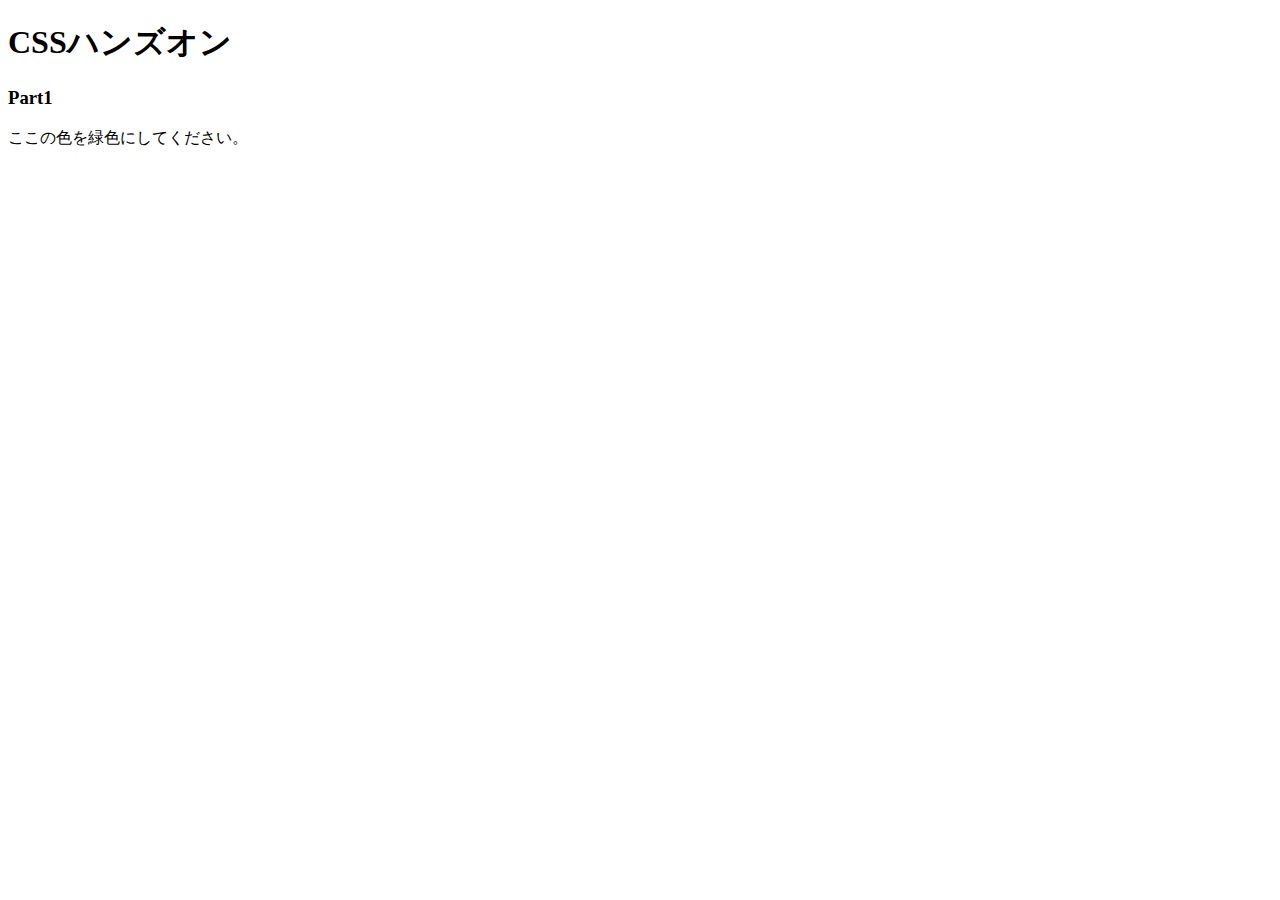
<file: 01.CSSの基本を知ろう/index.html>
<!DOCTYPE html>
<html lang="ja">
<head>
  <meta charset="UTF-8" />
  <!-- ここにstyles.cssを適用するコードを記述 -->
  
  <title>Document</title>
</head>
<body>
  <h1>CSSハンズオン</h1>
  <h3>Part1</h3>
  <p>ここの色を緑色にしてください。</p>
</body>
</html>
</file>
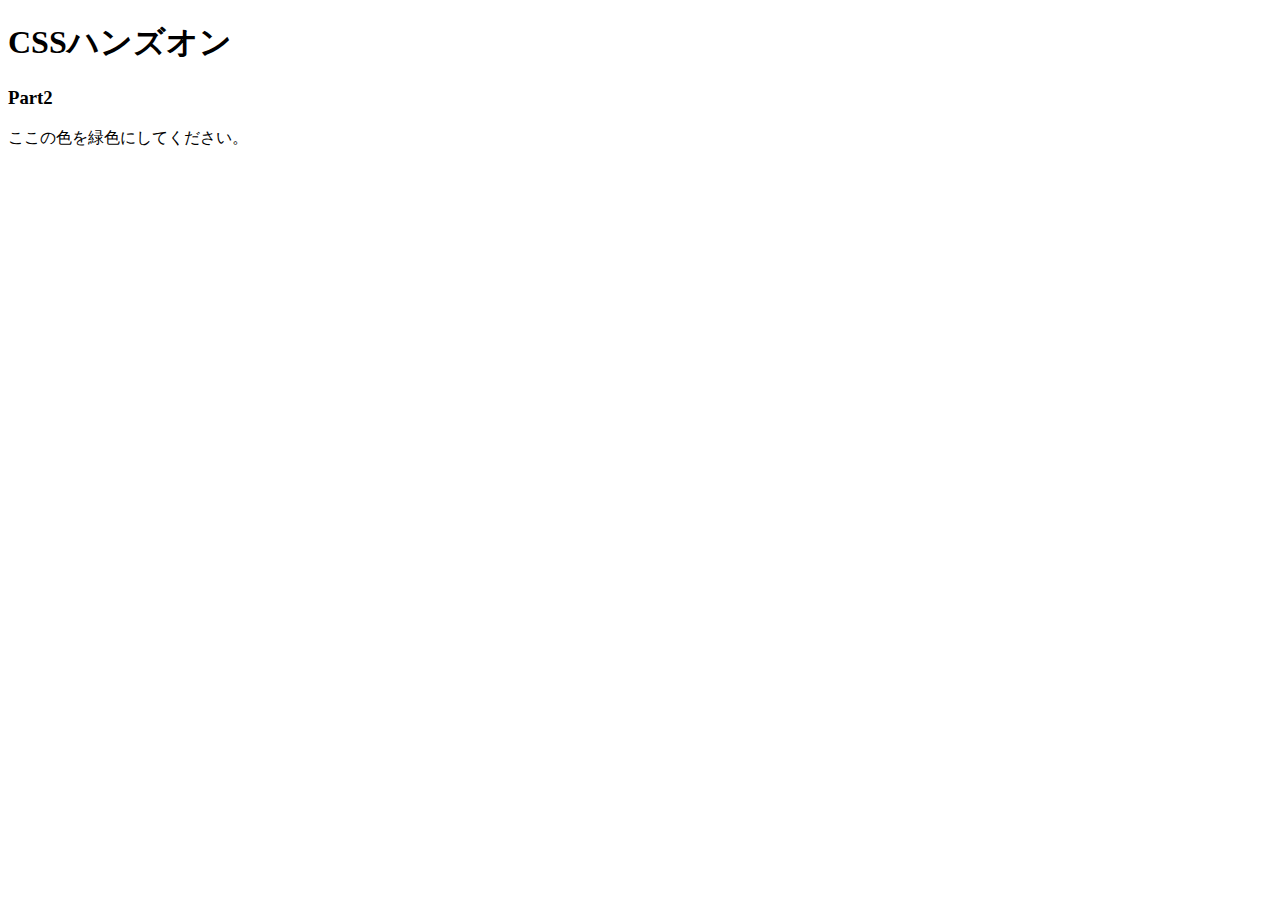
<file: 02.色やサイズを変更してみよう/index.html>
<!DOCTYPE html>
<html lang="ja">
<head>
  <meta charset="UTF-8" />
  <!-- ここにstyles.cssを適用するコードを記述 -->
  <link rel="stylesheet" href="styles.css">  
  <title>Document</title>
</head>
<body>
  <h1>CSSハンズオン</h1>
  <h3>Part2</h3>
  <!-- 「色」にのみCSSを適用するために編集 -->              
  <p>ここの<span>色</span>を緑色にしてください。</p>
</body>
</html>
</file>
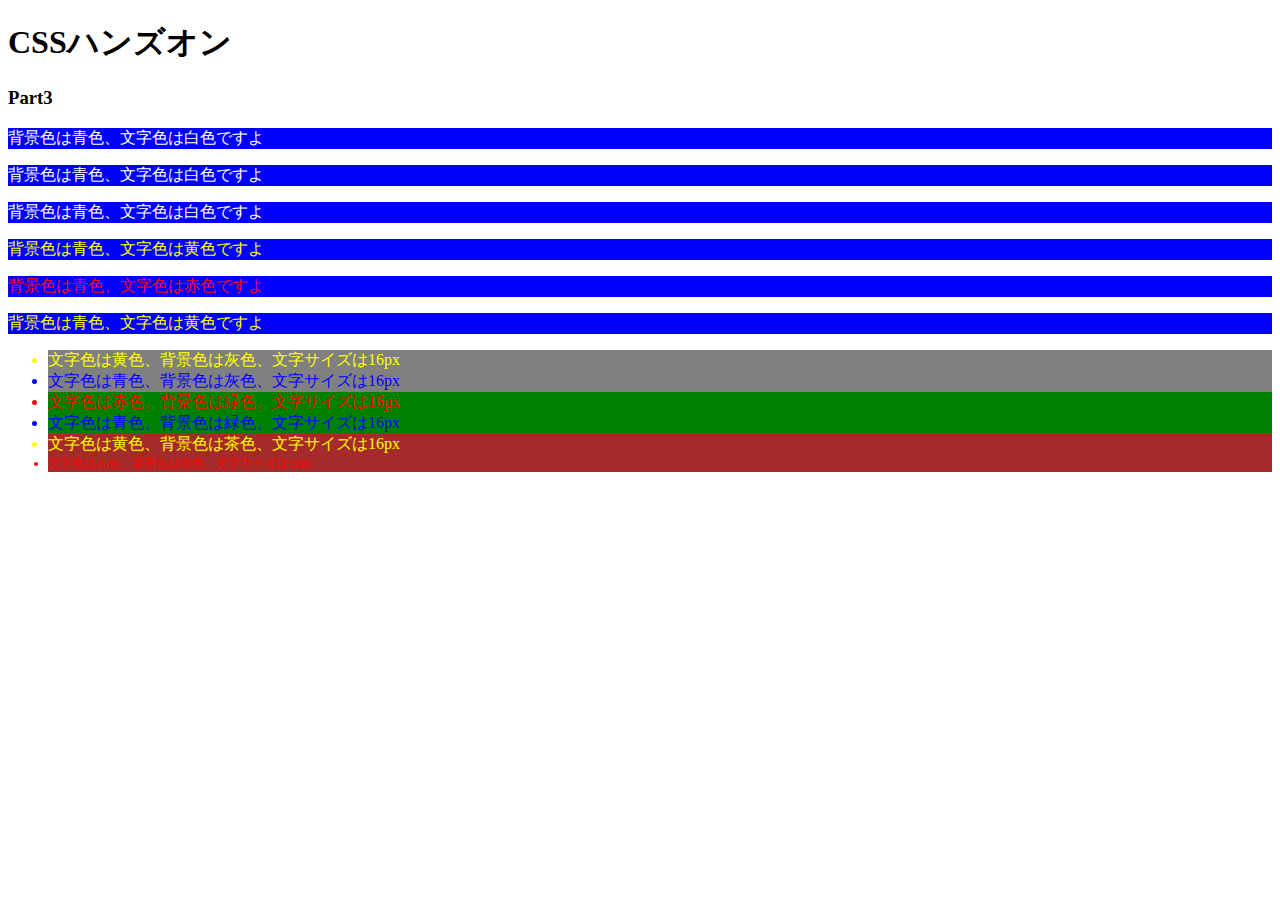
<file: 03.id属性とclass属性/index.html>
<!DOCTYPE html>
<html lang="ja">
<head>
  <meta charset="UTF-8" />
  <link rel="stylesheet" href="styles.css" />
  <title>Document</title>
</head>
<body>
  <h1>CSSハンズオン</h1>
  <h3>Part3</h3>
  <p class="white">背景色は青色、文字色は白色ですよ</p>
  <p class="white">背景色は青色、文字色は白色ですよ</p>
  <p class="white">背景色は青色、文字色は白色ですよ</p>
  <p class="yellow">背景色は青色、文字色は黄色ですよ</p>
  <p id="red">背景色は青色、文字色は赤色ですよ</p>
  <p class="yellow">背景色は青色、文字色は黄色ですよ</p>
  <ul>
    <li class="string-yellow back-gray">文字色は黄色、背景色は灰色、文字サイズは16px</li>
    <li class="string-blue back-gray">文字色は青色、背景色は灰色、文字サイズは16px</li>
    <li class="string-red back-green">文字色は赤色、背景色は緑色、文字サイズは16px</li>
    <li class="string-blue back-green">文字色は青色、背景色は緑色、文字サイズは16px</li>
    <li class="string-yellow back-brown">文字色は黄色、背景色は茶色、文字サイズは16px</li>
    <li class="string-red back-brown" id="small">文字色は赤色、背景色は茶色、文字サイズは12px</li>
  </ul>
</body>
</html>
</file>
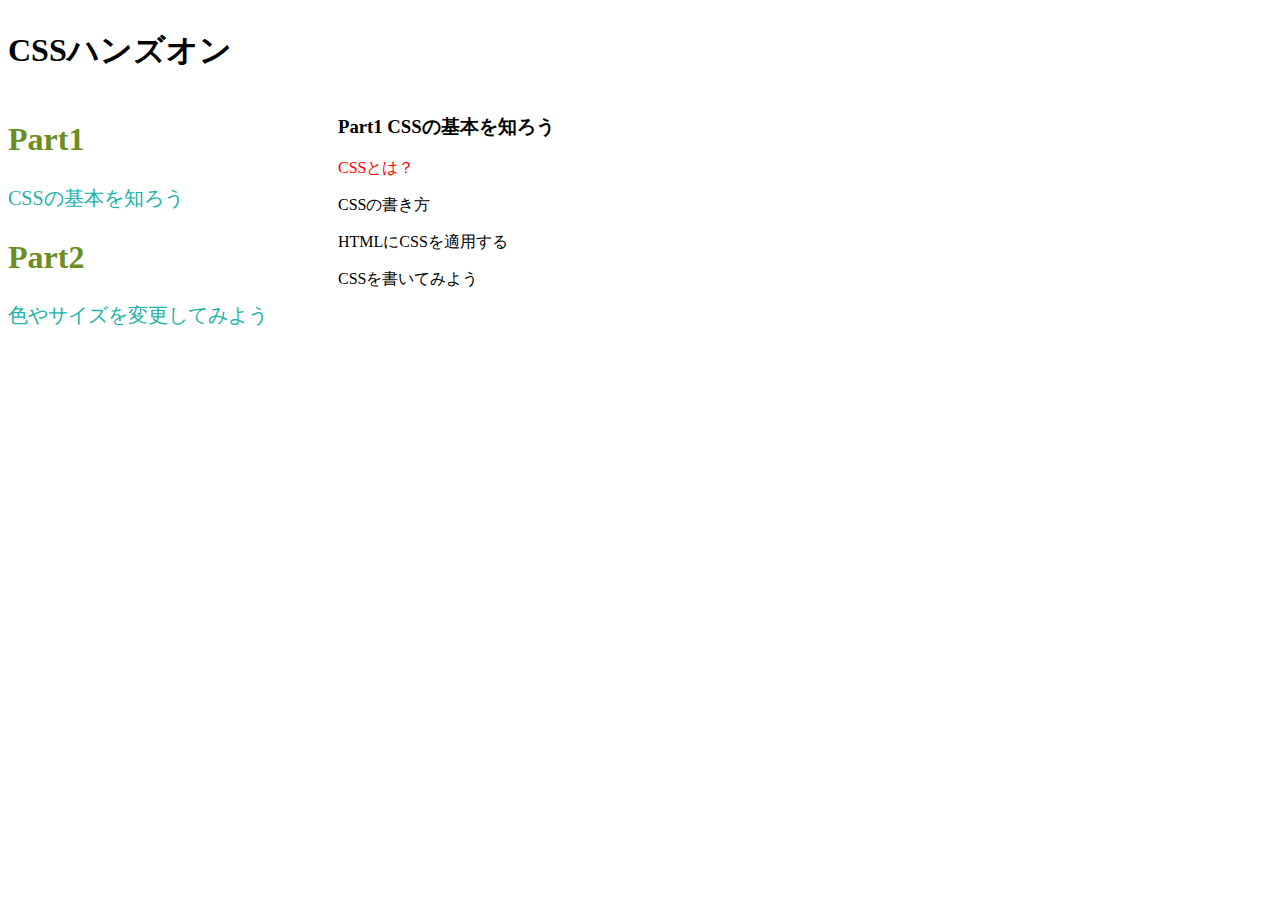
<file: 04.セレクターを深ぼってみよう/index.html>
<!DOCTYPE html>
<html lang="ja">
<head>
  <meta charset="UTF-8" />
  <link rel="stylesheet" href="styles.css" />
  <title>Document</title>
</head>
<body>
  <div class="header">
    <h1 class="title">CSSハンズオン</h1>
  </div>
  <main>
    <div class="content">
      <article>
        <h2>Part1</h2>
        <p>CSSの基本を知ろう</p>
      </article>
      <article>
        <h2>Part2</h2>
        <p>色やサイズを変更してみよう</p>
      </article>
    </div>
    <div class="side">
      <h3>Part1 CSSの基本を知ろう</h3>
      <p>CSSとは？</p>
      <p>CSSの書き方</p>
      <p>HTMLにCSSを適用する</P>
      <p>CSSを書いてみよう</p>
    </div>
  </main>
</body>
</html>
</file>
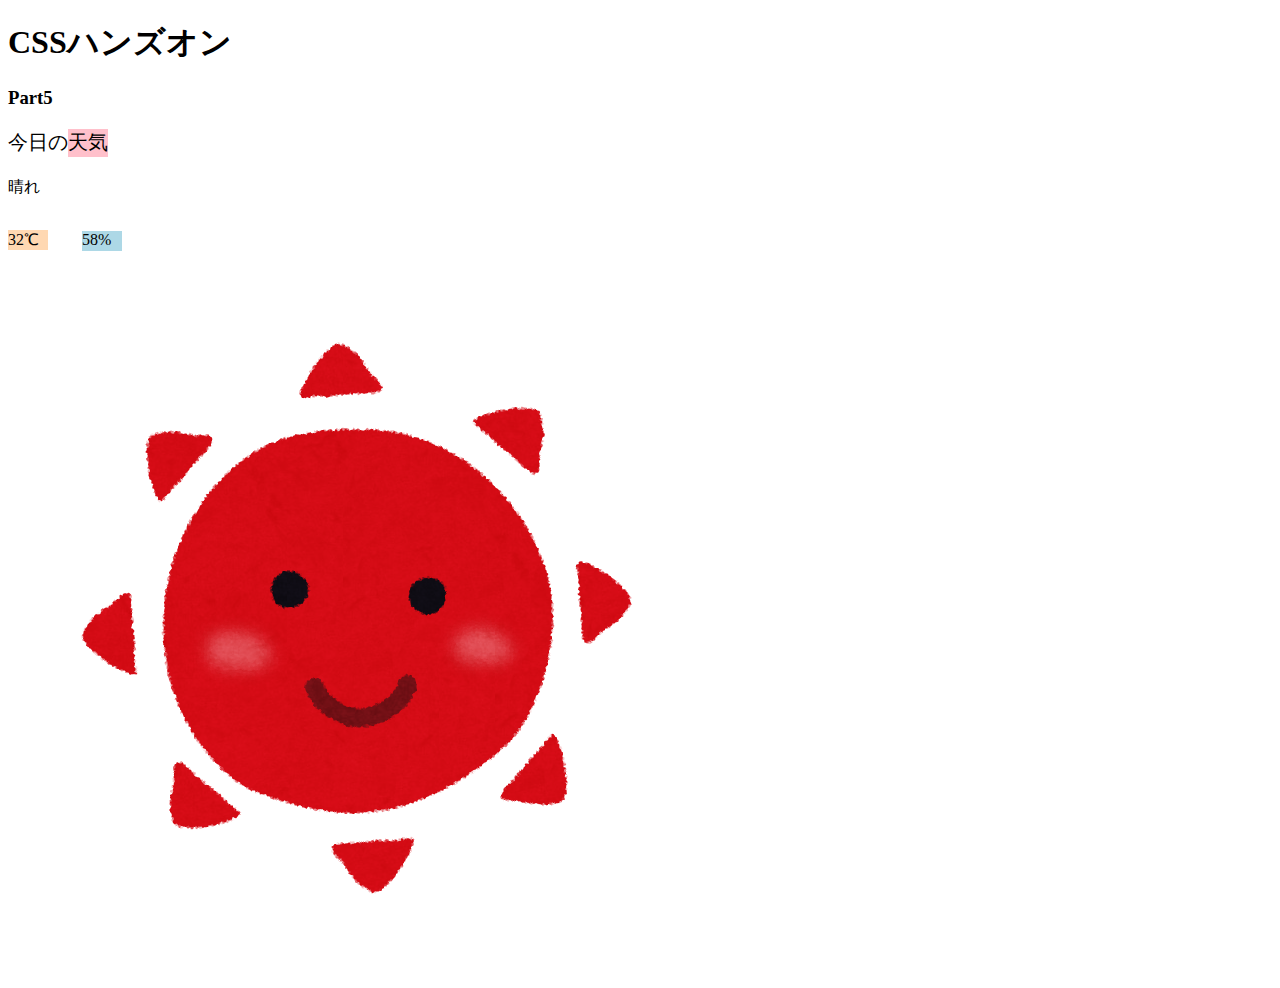
<file: 05.要素の並びやサイズを設定しよう/index.html>
<!DOCTYPE html>
<html lang="ja">
<head>
  <meta charset="UTF-8" />
  <link rel="stylesheet" href="styles.css" />
  <title>Document</title>
</head>
<body>
  <h1>CSSハンズオン</h1>
  <h3>Part5</h3>
  <p class="today">今日の<span>天気</span ></p>
  <p class="weather">晴れ</p>
  <p class="temperature">32℃</p>
  <p class="humidity">58%</p>
  <img src="images/weather.png" alt="sunny" />
</body>
</html>
</file>
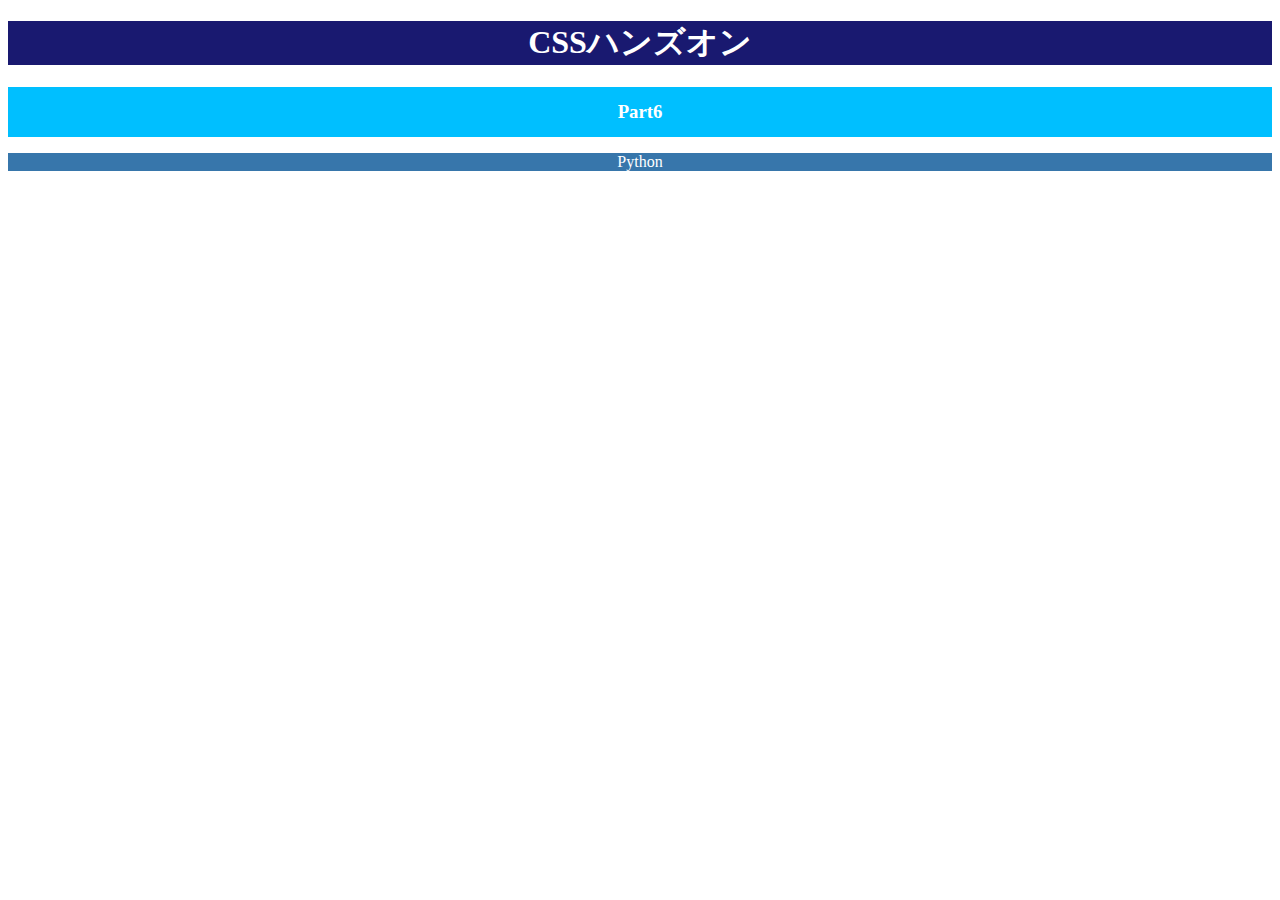
<file: 06.テキストの配置と太さを学ぼう/index.html>
<!DOCTYPE html>
<html lang="ja">
<head>
  <meta charset="UTF-8" />
  <link rel="stylesheet" href="styles.css" />
  <title>Document</title>
</head>
<body>
  <h1>CSSハンズオン</h1>
  <div><h3>Part6</h3></div>
  <p>Python</p>
</body>
</html>
</file>
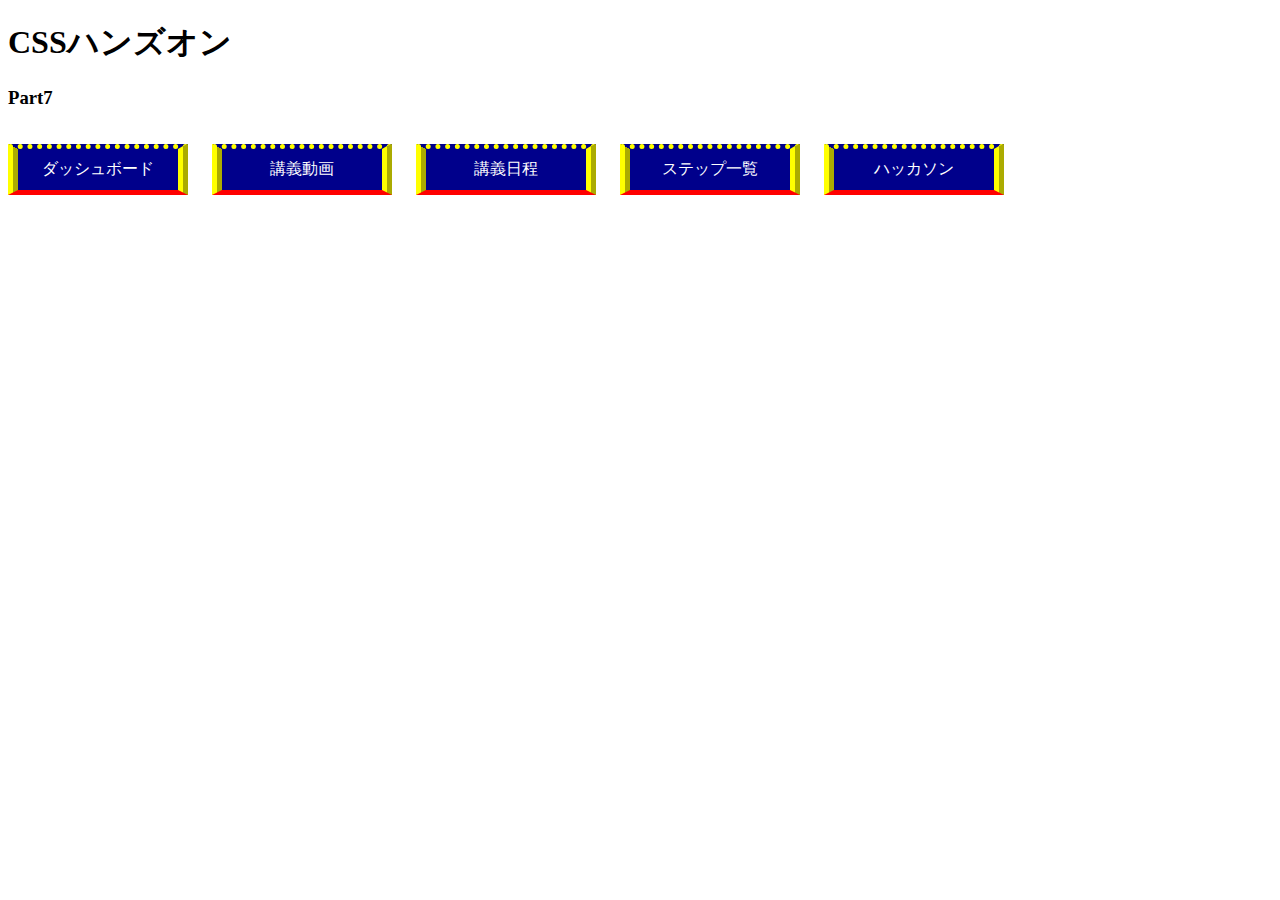
<file: 07.余白を学ぼう/index.html>
<!DOCTYPE html>
<html lang="ja">
<head>
  <meta charset="UTF-8" />
  <link rel="stylesheet" href="styles.css" />
  <title>Document</title>
</head>
<body>
  <h1>CSSハンズオン</h1>
  <h3>Part7</h3>
  <p>ダッシュボード</p>
  <p>講義動画</p>
  <p>講義日程</p>
  <p>ステップ一覧</p>
  <p>ハッカソン</p>
</body>
</html>
</file>
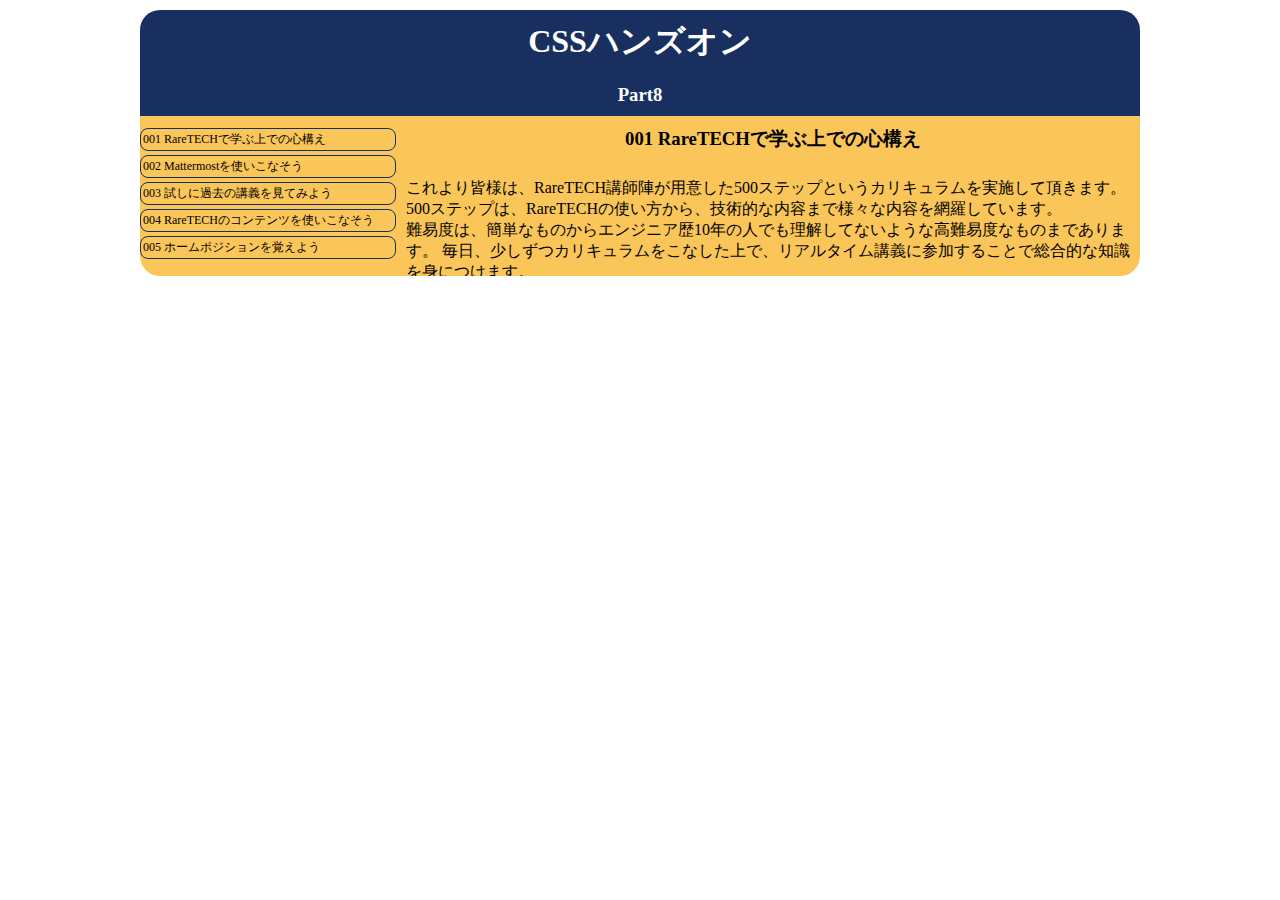
<file: 08.角を丸めたり影を追加してみよう/index.html>
<!DOCTYPE html>
<html lang="ja">
<head>
  <meta charset="UTF-8" />
  <link rel="stylesheet" href="styles.css" />
  <title>Document</title>
</head>
<body>
  <header>
    <h1>CSSハンズオン</h1>
    <h3>Part8</h3>
  </header>
  <div>
    <nav>
      <ul>
        <li>001 RareTECHで学ぶ上での心構え</li>
        <li>002 Mattermostを使いこなそう</li>
        <li>003 試しに過去の講義を見てみよう</li>
        <li>004 RareTECHのコンテンツを使いこなそう</li>
        <li>005 ホームポジションを覚えよう</li>
      </ul>
    </nav>
    <main>
      <h3>001 RareTECHで学ぶ上での心構え</h3>
      <p>
        これより皆様は、RareTECH講師陣が用意した500ステップというカリキュラムを実施して頂きます。
        500ステップは、RareTECHの使い方から、技術的な内容まで様々な内容を網羅しています。<br />
        難易度は、簡単なものからエンジニア歴10年の人でも理解してないような高難易度なものまであります。
        毎日、少しずつカリキュラムをこなした上で、リアルタイム講義に参加することで総合的な知識を身につけます。
        <br />おすすめのペースは、1日1~3ステップです。
      </p>
    </main>
  </div>
</body>
</html>
</file>
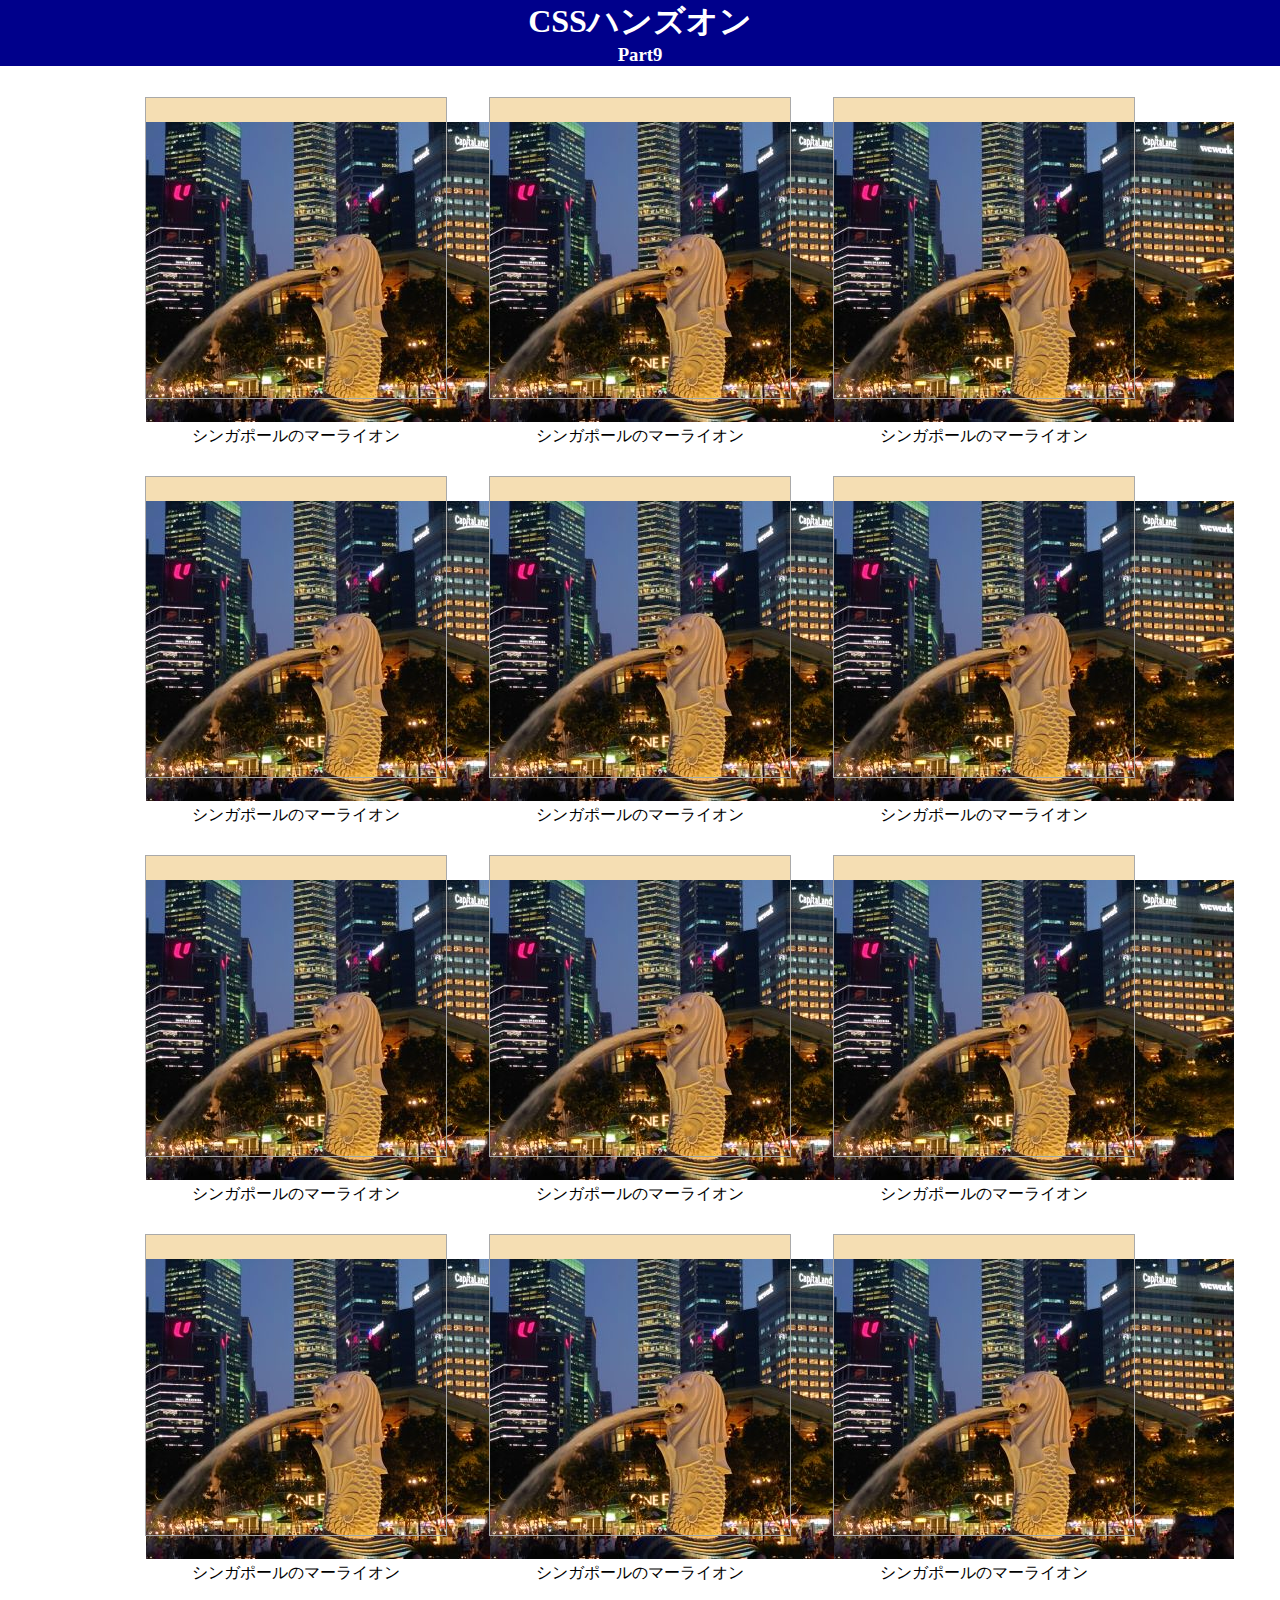
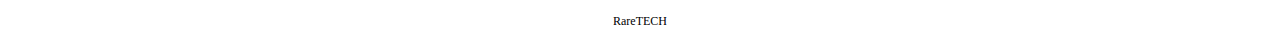
<file: 09.様々なプロパティ/index.html>
<!DOCTYPE html>
<html lang="ja">
<head>
  <meta charset="UTF-8">
  <link rel="stylesheet" href="styles.css">
  <title>Document</title>
</head>
<body>
  <header>
    <h1>CSSハンズオン</h1>
    <h3>Part9</h3>
  </header>
  <main>
    <div class="container">
      <div class="inner-container">
        <img src="img/lion-small.jpg" alt="lion">
        <p>シンガポールのマーライオン</p>
      </div>
      <div class="inner-container">
        <img src="img/lion-small.jpg" alt="lion">
        <p>シンガポールのマーライオン</p>
      </div>
      <div class="inner-container">
        <img src="img/lion-small.jpg" alt="lion">
        <p>シンガポールのマーライオン</p>
      </div>
    </div>
    <div class="container">
      <div class="inner-container">
        <img src="img/lion-small.jpg" alt="lion">
        <p>シンガポールのマーライオン</p>
      </div>
      <div class="inner-container">
        <img src="img/lion-small.jpg" alt="lion">
        <p>シンガポールのマーライオン</p>
      </div>
      <div class="inner-container">
        <img src="img/lion-small.jpg" alt="lion">
        <p>シンガポールのマーライオン</p>
      </div>
    </div>
    <div class="container">
      <div class="inner-container">
        <img src="img/lion-small.jpg" alt="lion">
        <p>シンガポールのマーライオン</p>
      </div>
      <div class="inner-container">
        <img src="img/lion-small.jpg" alt="lion">
        <p>シンガポールのマーライオン</p>
      </div>
      <div class="inner-container">
        <img src="img/lion-small.jpg" alt="lion">
        <p>シンガポールのマーライオン</p>
      </div>
    </div>
    <div class="container">
      <div class="inner-container">
        <img src="img/lion-small.jpg" alt="lion">
        <p>シンガポールのマーライオン</p>
      </div>
      <div class="inner-container">
        <img src="img/lion-small.jpg" alt="lion">
        <p>シンガポールのマーライオン</p>
      </div>
      <div class="inner-container">
        <img src="img/lion-small.jpg" alt="lion">
        <p>シンガポールのマーライオン</p>
      </div>
    </div>
  </main>
  <footer>RareTECH</footer>
</body>
</html>
</file>
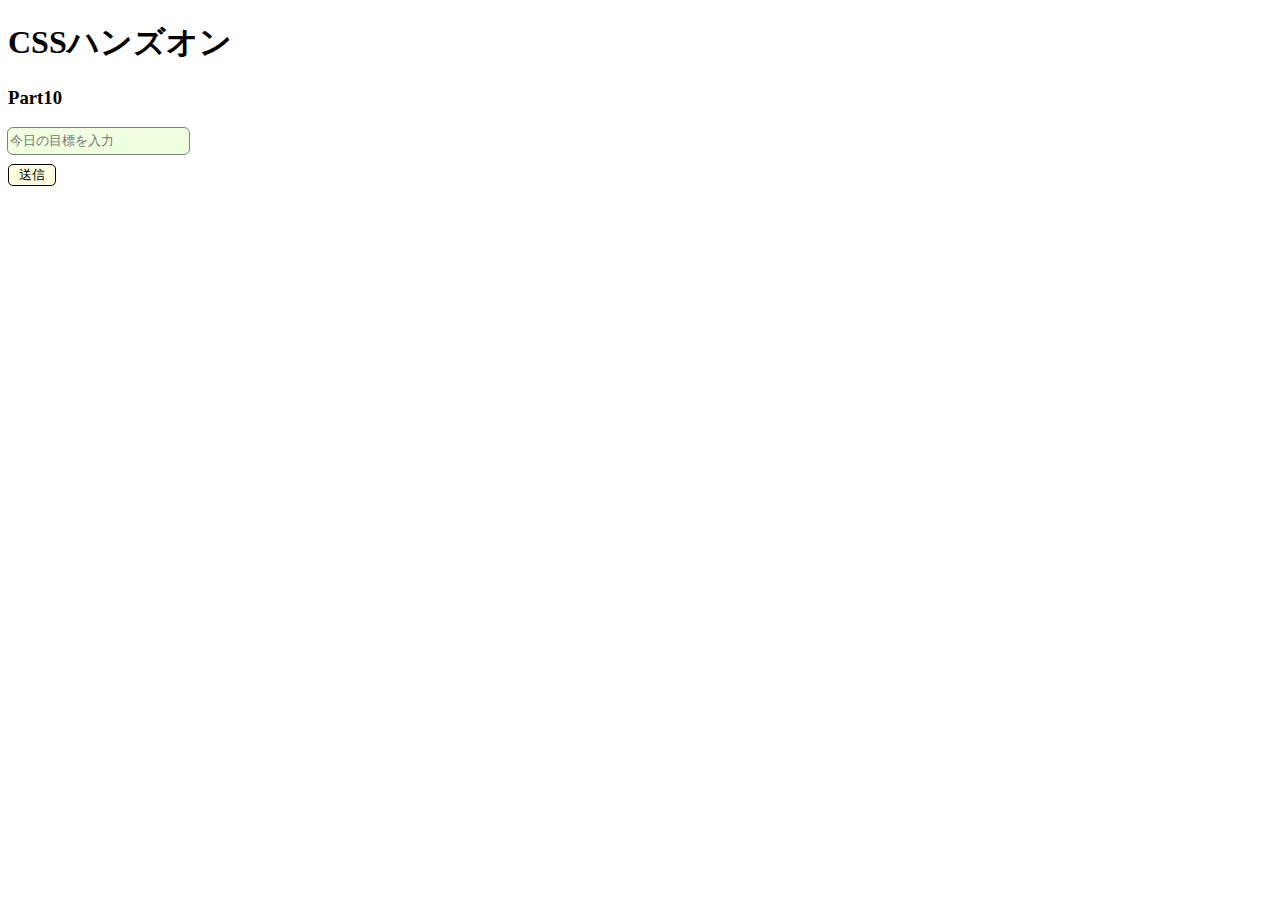
<file: 10.疑似クラス/index.html>
<!DOCTYPE html>
<html lang="ja">
<head>
  <meta charset="UTF-8">
  <link rel="stylesheet" href="styles.css">
  <title>Document</title>
</head>
<body>
  <header>
    <h1>CSSハンズオン</h1>
    <h3>Part10</h3>
  </header>
  <main>
    <form>
      <input type="text" placeholder="今日の目標を入力">
      <button type="submit">送信</button>
    </form>
  </main>
</body>
</html>
</file>
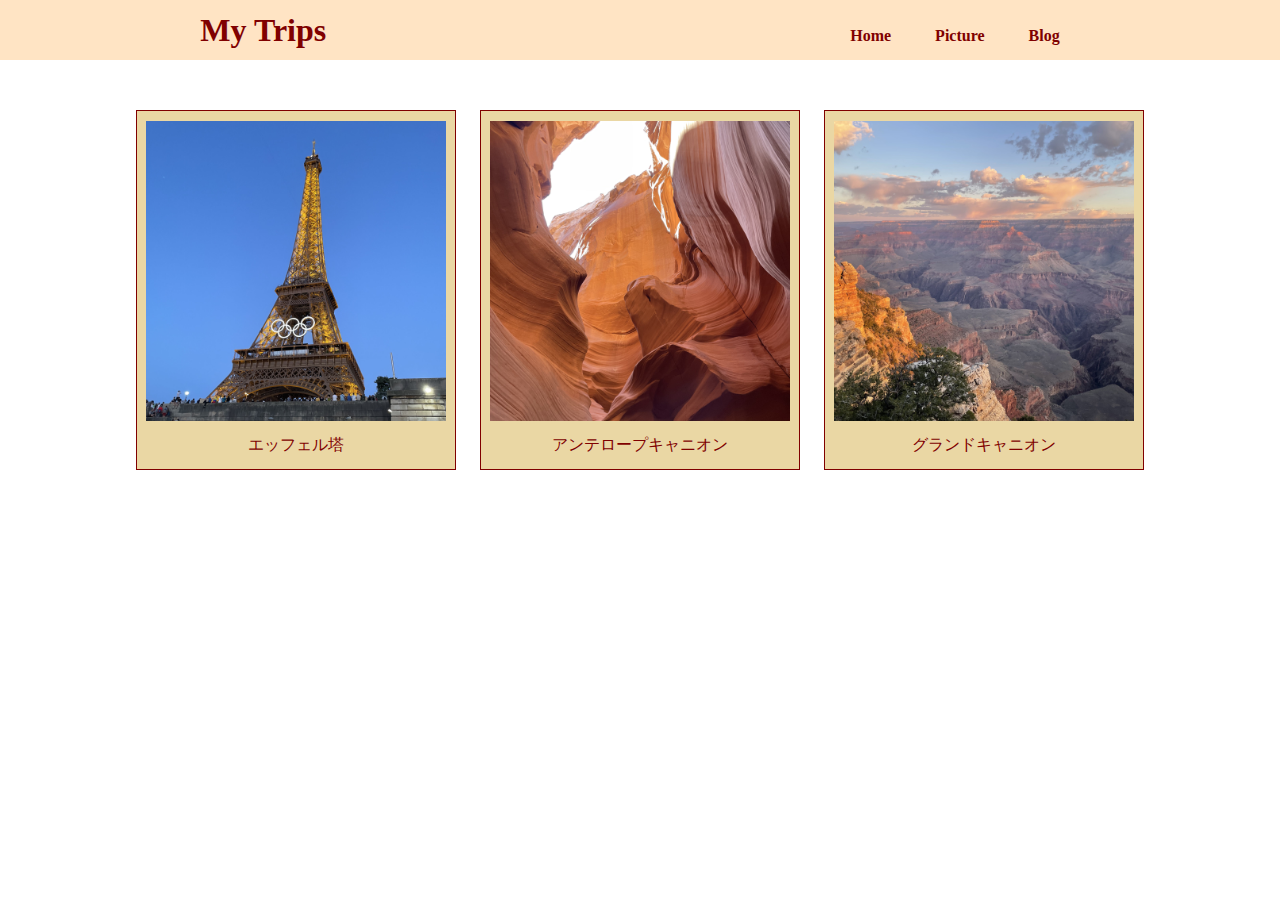
<file: 11.代替ボックスモデル/index.html>
<!DOCTYPE html>
<html lang="ja">
<head>
  <meta charset="UTF-8">
  <link rel="stylesheet" href="styles.css">
  <title>Document</title>
</head>
<body>
  <header>
    <h1>My Trips</h1>
    <ul>
      <li><a href="">Home</a></li>
      <li><a href="">Picture</a></li>
      <li><a href="">Blog</a></li>
    </ul>
  </header>
  <main>
    <div>
      <img src="img/eiffel.jpg" alt="エッフェル塔">
      <p>エッフェル塔</p>
    </div>
    <div>
      <img src="img/antelope.jpg" alt="アンテロープキャニオン">
      <p>アンテロープキャニオン</p>
    </div>
    <div>
      <img src="img/grand.jpg" alt="グランドキャニオン">
      <p>グランドキャニオン</p>
    </div>
  </main>
</body>
</html>
</file>
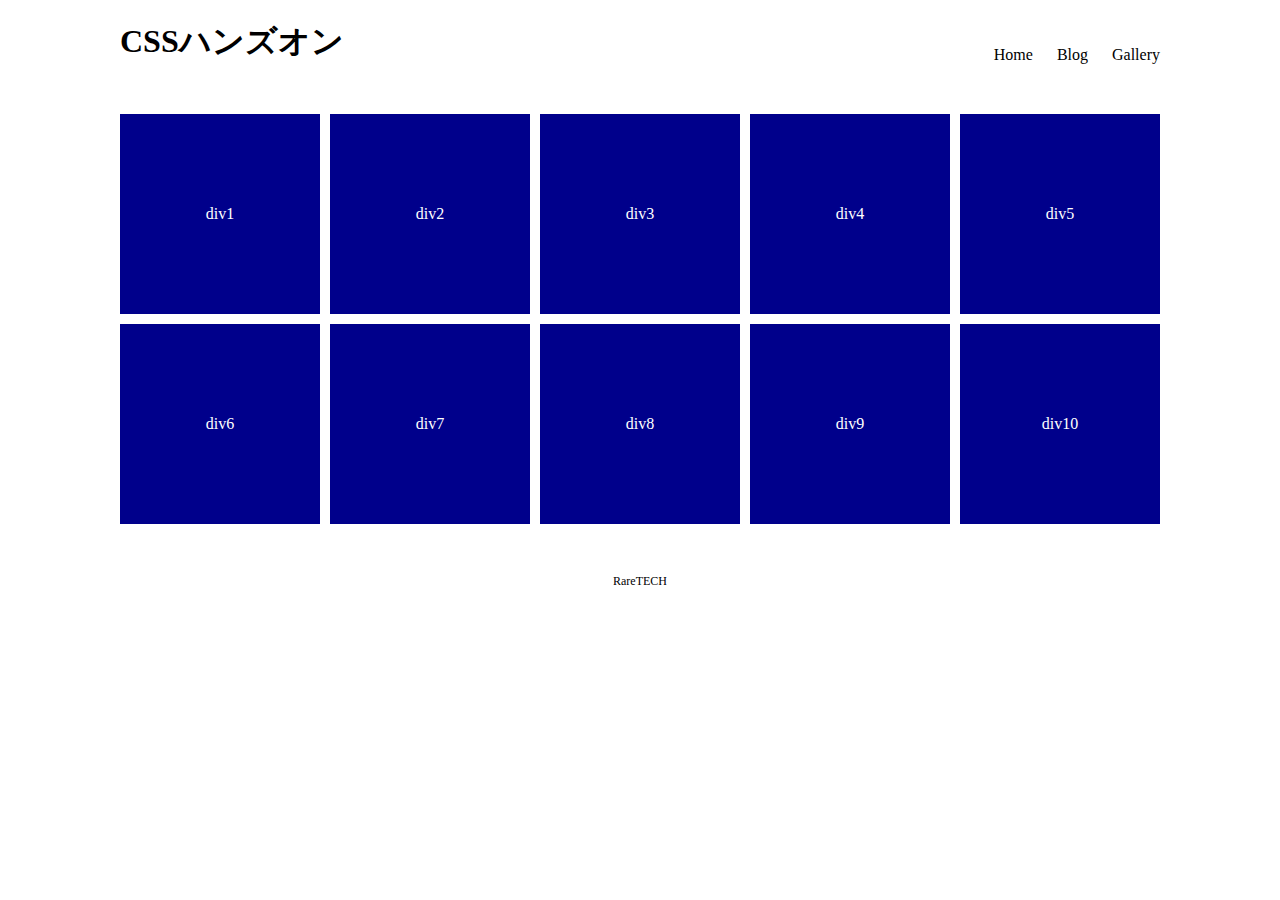
<file: 12.フレックスボックス/index.html>
<!DOCTYPE html>
<html lang="ja">
<head>
  <meta charset="UTF-8">
  <link rel="stylesheet" href="styles.css">
  <title>Document</title>
</head>
<body>
  <header>
    <h1>CSSハンズオン</h1>
    <ul>
      <li><a href="">Home</a></li>
      <li><a href="">Blog</a></li>
      <li><a href="">Gallery</a></li>
    </ul>
  </header>
  <main>
    <div>div1</div>
    <div>div2</div>
    <div>div3</div>
    <div>div4</div>
    <div>div5</div>
    <div>div6</div>
    <div>div7</div>
    <div>div8</div>
    <div>div9</div>
    <div>div10</div>
  </main>
  <footer>
    <p>RareTECH</p>
  </footer>
</body>
</html>
</file>
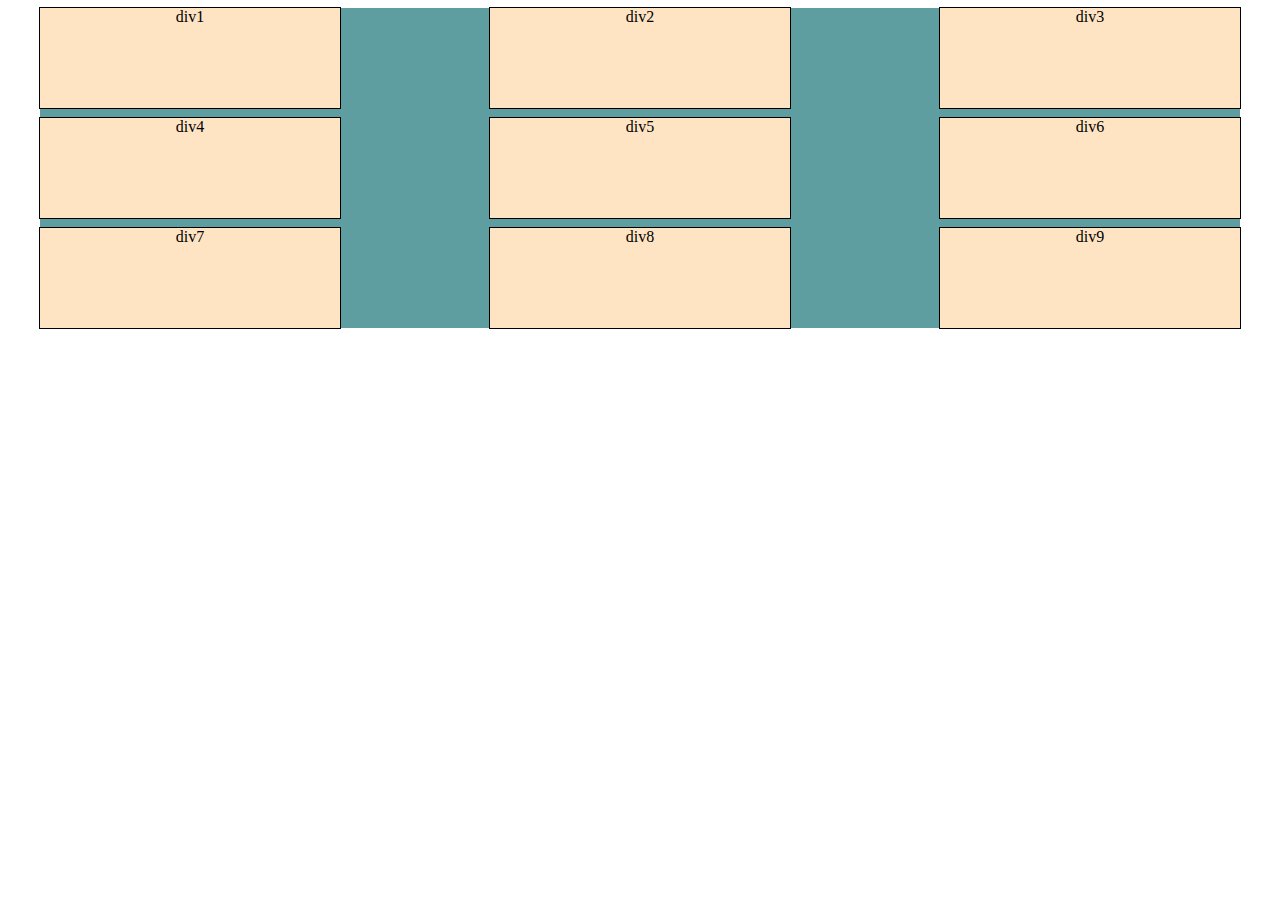
<file: 13.グリッドレイアウト1/index.html>
<!DOCTYPE html>
<html lang="ja">
<head>
  <meta charset="UTF-8">
  <link rel="stylesheet" href="styles.css">
  <title>Document</title>
</head>
<body>
  <div class="container">
    <div>div1</div>
    <div>div2</div>
    <div>div3</div>
    <div>div4</div>
    <div>div5</div>
    <div>div6</div>
    <div>div7</div>
    <div>div8</div>
    <div>div9</div>
  </div>
</body>
</html>
</file>
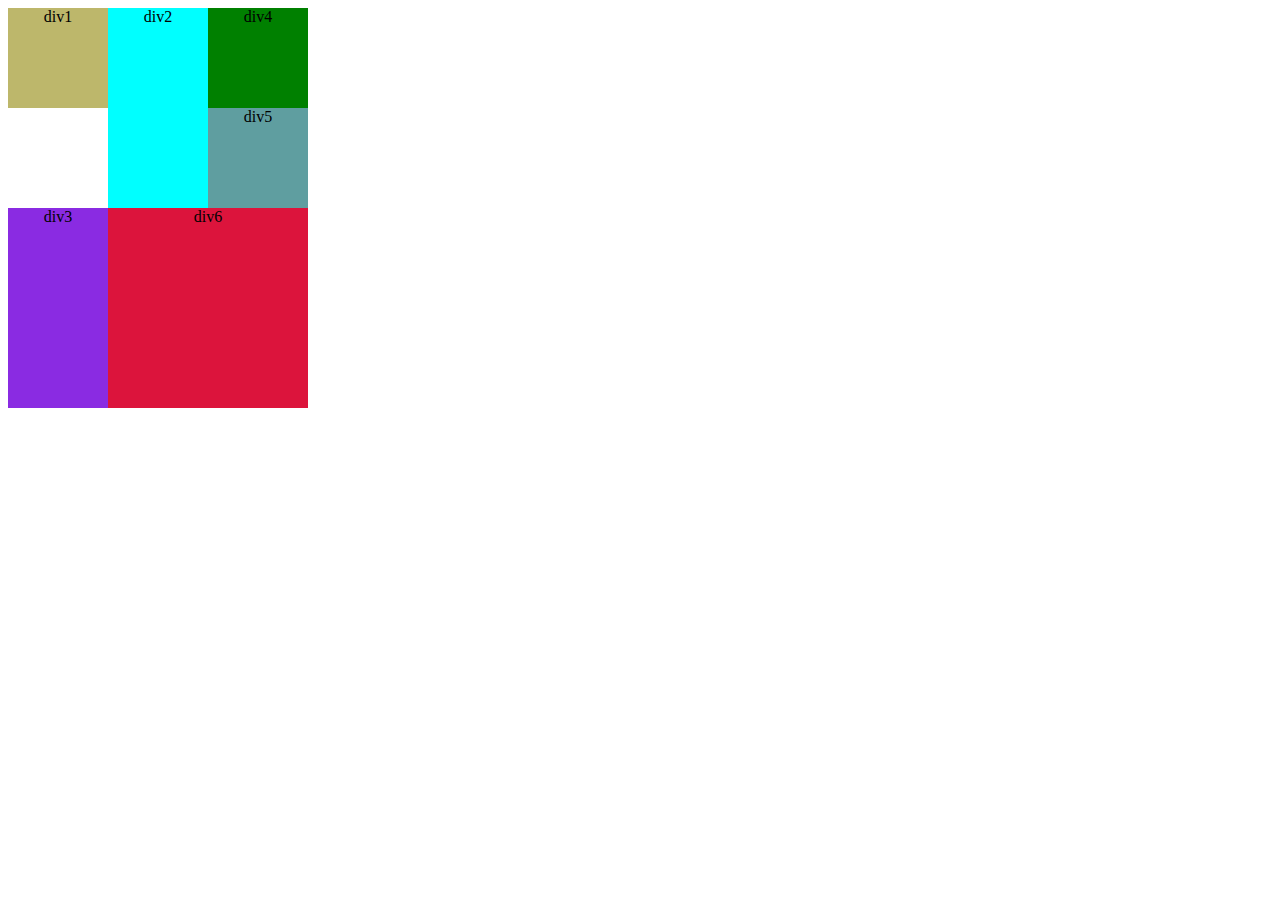
<file: 14.グリッドレイアウト2/index.html>
<!DOCTYPE html>
<html lang="ja">
<head>
  <meta charset="UTF-8">
  <link rel="stylesheet" href="styles.css">
  <title>Document</title>
</head>
<body>
  <div class="container">
    <div class="item1">div1</div>
    <div class="item2">div2</div>
    <div class="item3">div3</div>
    <div class="item4">div4</div>
    <div class="item5">div5</div>
    <div class="item6">div6</div>
  </div>
</body>
</html>
</file>
<file: 02.色やサイズを変更してみよう/styles.css>
/* html要素の文字サイズを宣言 */

/* h1要素の文字色、背景色、文字サイズを宣言 */

/* h3要素の背景色、文字サイズを宣言 */

/* p要素の文字色、文字色、文字サイズを宣言 */

/* 「色」の文字色を宣言 */
</file>
<file: 03.id属性とclass属性/styles.css>
/* 6つのp要素に適用するスタイルを宣言 */
p{
    background-color: blue;
}

.white{
    color: white;
}

.yellow{
    color: yellow;
}

#red{
    color: red;
}
/* 6つのli要素に適用するスタイルを宣言 */
li{
    font-size: 16px;
}

.string-yellow{
    color: yellow;
}

.string-blue{
    color: blue;
}

.string-red{
    color: red;
}

.back-gray{
    background-color: gray;
}

.back-green{
    background-color: green;
}

.back-brown{
    background-color: brown;
}

#small{
    font-size: 12px;
}
</file>
<file: 04.セレクターを深ぼってみよう/styles.css>
body {
  display: flex;
  flex-direction: column;
}

main {
  display: flex;
  flex-direction: row;
}

.content {
  padding-right: 50px;
  margin-right: 20px;
}


/* contentクラスの中にあるh2要素とp要素に適用するスタイル */
.content h2{
  font-size: 32px;
  color: #6B8E23;
}

.content p{
  font-size: 20px;
  color:  #20B2AA;
}

/* sideクラスの中にあるh3要素直下の要素に適用するスタイル */
.side h3 + p{
  color: red;
}
</file>
<file: 05.要素の並びやサイズを設定しよう/styles.css>
.humidity {
  margin-left: 30px;
}


/* todayクラスに適用するスタイル */
.today{
  font-size: 20px;
}

span{
  background-color: #FFC0CB;
  display: inline-block;
  height: 28px; 
}
/* temperatureクラスに適用するスタイル */
.temperature{
  background-color: #FFD8B2;
  display: inline-block;
  width: 40px;
  height: 20px;
}
/* humidityクラスに適用するスタイル */
.humidity{
  background-color: #ADD8E6;
  display: inline-block;
  width: 40px;
  height: 20px;
}
/* img要素に適用するスタイル */
img{
    display: block;
}
</file>
<file: 06.テキストの配置と太さを学ぼう/styles.css>
/* h1要素に適用するスタイル */
h1{
    font-size: 32px;
    color: white;
    background-color: midnightblue;
    text-align: center; }
    
    
    
/* h3要素に適用するスタイル */
div{
    height: 50px;
}
h3{
    color: white;
    background-color: deepskyblue;
    line-height: 50px;
    text-align: center;
}
/* p要素に適用するスタイル */
p{
    color: white;
    background-color: #3776AB;
    text-align: center;
}
</file>
<file: 07.余白を学ぼう/styles.css>
/* p要素に適用するスタイル */
p{
    display: inline-block;
    background-color: #00008B;
    color: white;
    width: 160px;
    text-align: center;
    padding: 10px 0;
    margin-right: 20px;
    border-style: dotted ridge solid;
    border-color: yellow yellow red;
    border-width: 5px 10px;
    }
</file>
<file: 08.角を丸めたり影を追加してみよう/styles.css>
body {
  max-width: 1000px;
  display: flex;
  flex-direction: column;
  margin: auto;
}

header {
  background-color: #192F60;
  color: white;
  margin-top: 10px;
}

h1, h3 {
  text-align: center;
  margin: 0;
  padding: 10px 0;
}

div {
  display: flex;
  background-color: #FAC559;
  height: 160px;
}

ul {
  padding: 0;
  margin:12px 0;
}

li {
  list-style: none;
  font-size: 12px;
  width: 244px;
  padding: 2px 8px 2px 2px;
  margin: 4px 10px 4px 0;
}

main {
  width: auto;
}


/* li要素にスタイルを適用 */
li{
  border: #192F60 1px solid;
  border-radius: 8px;
}
/* header要素にスタイルを適用 */
header{
  border-radius: 20px 20px 0 0;
}
/* div要素にスタイルを適用 */
div{
  border-radius: 0 0 20px 20px;
}
/* main要素内にスタイルを適用 */
main{
  overflow: auto;
}
</file>
<file: 09.様々なプロパティ/styles.css>
* {
  padding: 0;
  margin: 0;
}

header {
  text-align: center;
  background-color: darkblue;
  color: white;
}

main {
  text-align: center;
}

.container {
  margin: 32px 0;
}

.inner-container {
  display: inline-block;
  width: 300px;
  height: 300px;
  outline: 1px darkgray solid;
  margin: 0 20px;
  background-color: wheat;
}

img {
  margin-top: 24px;
}

footer {
  text-align: center;
  font-size: 12px;
  margin-top: 32px;
}


/* img要素にスタイルを適用 */

/* header要素にスタイルを適用 */
</file>
<file: 10.疑似クラス/styles.css>
input, button {
  display: block;
  margin: 10px 0;
}

button {
  width: 48px;
  border-radius: 5px;
  border: black solid 1px;
  background-color: #FFFFE0
}

input {
  height: 24px;
  outline: gray solid 1px;
  border-radius: 5px;
  background-color: #EFFFE0;
  border: none;
}


/* input要素に疑似クラスfocusのスタイルを適用 */
input:focus{
  background-color: #CCFFCC;
  outline-color: green;
}

/* button要素に疑似クラスhoverのスタイルを適用 */
button:hover{
  background-color: #FFFFA8;
  width: 52px;
}
</file>
<file: 11.代替ボックスモデル/styles.css>
* {
  padding: 0;
  margin: 0;
  color: #800000;
}

header {
  text-align: center;
  height: 60px;
  margin-bottom: 40px;
  background-color: bisque;
}

h1, ul, li {
  display: inline-block;
}

h1 {
  margin: 12px 500px 0 0;
}

li {
  margin: 0 20px;
}

a {
  text-decoration: none;
  font-weight: bold;
}

a:hover {
  color: #8B4513;
}

main {
  text-align: center;
}

div {
  margin: 10px;
  background-color: #EAD7A4;
  text-align: center;
}

img {
  margin: 10px 0;
}


/* img要素にスタイルを適用 */
img{
  width: 300px;
  height: 300px;
}
/* div要素にスタイルを適用 */
div{
  box-sizing: border-box;
  width: 320px; 
  height: 360px;
  border: 1px solid #800000;
  display: inline-block;
}
</file>
<file: 12.フレックスボックス/styles.css>
* {
  padding: 0;
  margin: 0;
}

body {
  max-width: 1040px;
  margin: 0 auto;
}

header {
  width: 100%;
  margin-top: 20px;
}

li {
  list-style-type: none;
}

a {
  text-decoration: none;
  color: black;
}

main {
  flex-wrap: wrap;
}

div {
  background-color: darkblue;
  color: white;
}

footer {
  font-size: 12px;
}


/* body要素にスタイルを適用 */
body{
    display: flex;
    flex-direction: column;
    align-items: center;
    gap: 50px;
}
/* header要素にスタイルを適用 */
header{
  display: flex;
  flex-direction: row;
  justify-content: space-between;
  align-items: flex-end;
}
/* ul要素にスタイルを適用 */
ul{
  display: flex;
  flex-direction: row;
  gap: 24px;
}
/* div要素にスタイルを適用 */ 
div{
  width: 200px;
  height: 200px;
  text-align: center;
  line-height: 200px;
}
/* main要素にスタイルを適用 */
main{
  display: flex;
  flex-direction: row;
  justify-content: center;
  gap: 10px;
}
</file>
<file: 13.グリッドレイアウト1/styles.css>
.container {
  width: 1200px;
  margin: auto;
  background-color: cadetblue;
}

div div {
  outline: 1px black solid;
  background-color: bisque;
  text-align: center;
}


/* 1. containerクラスにスタイルを適用 */
.container{
  display: grid;
  grid-template-rows: 100px 100px 100px;
  grid-template-columns: 1fr 1fr 1fr;
}
/* 2. containerクラスにスタイルを適用 */
.container{
  display: grid;
  grid-template-rows: 100px 100px 100px;
  grid-template-columns: 100px 100px 100px;
  justify-content: space-evenly;
}
/* 3. containerクラスにスタイルを適用 */
.container{
  display: grid;
  grid-template-rows: 100px 100px 100px;
  grid-template-columns: 1fr 1fr 1fr;
  align-items: end;
}     
/* 4. containerクラスにスタイルを適用 */
.container{
  display: grid;
  grid-template-rows: 100px 100px 100px;
  grid-template-columns: 1fr 1fr 1fr;
  align-items: stretch;
  gap: 10px 150px;
}
</file>
<file: 14.グリッドレイアウト2/styles.css>
div > div {
  text-align: center;
}

.item1 {
  background-color: darkkhaki;
}

.item2 {
  background-color: aqua;
}

.item3 {
  background-color: blueviolet;
}

.item4 {
  background-color: green;
}

.item5 {
  background-color: cadetblue;
}

.item6 {
  background-color: crimson;
}


/* containerクラスのdiv要素にスタイルを適用 */
.container{
  display: grid;
  grid-template-rows: 100px 100px 100px 100px;
  grid-template-columns: 100px 100px 100px;
}

/* item〇クラスにスタイルを適用 */
.item2{
  grid-row: span 2;
}

.item3{
  grid-column: 1;
  grid-row: 3 / span2;
}

.item4{
  grid-column: 3;
}

.item5{
  grid-column: 3;
}

.item6{
  grid-row: span 2;
  grid-column: span 2;
}
</file>
